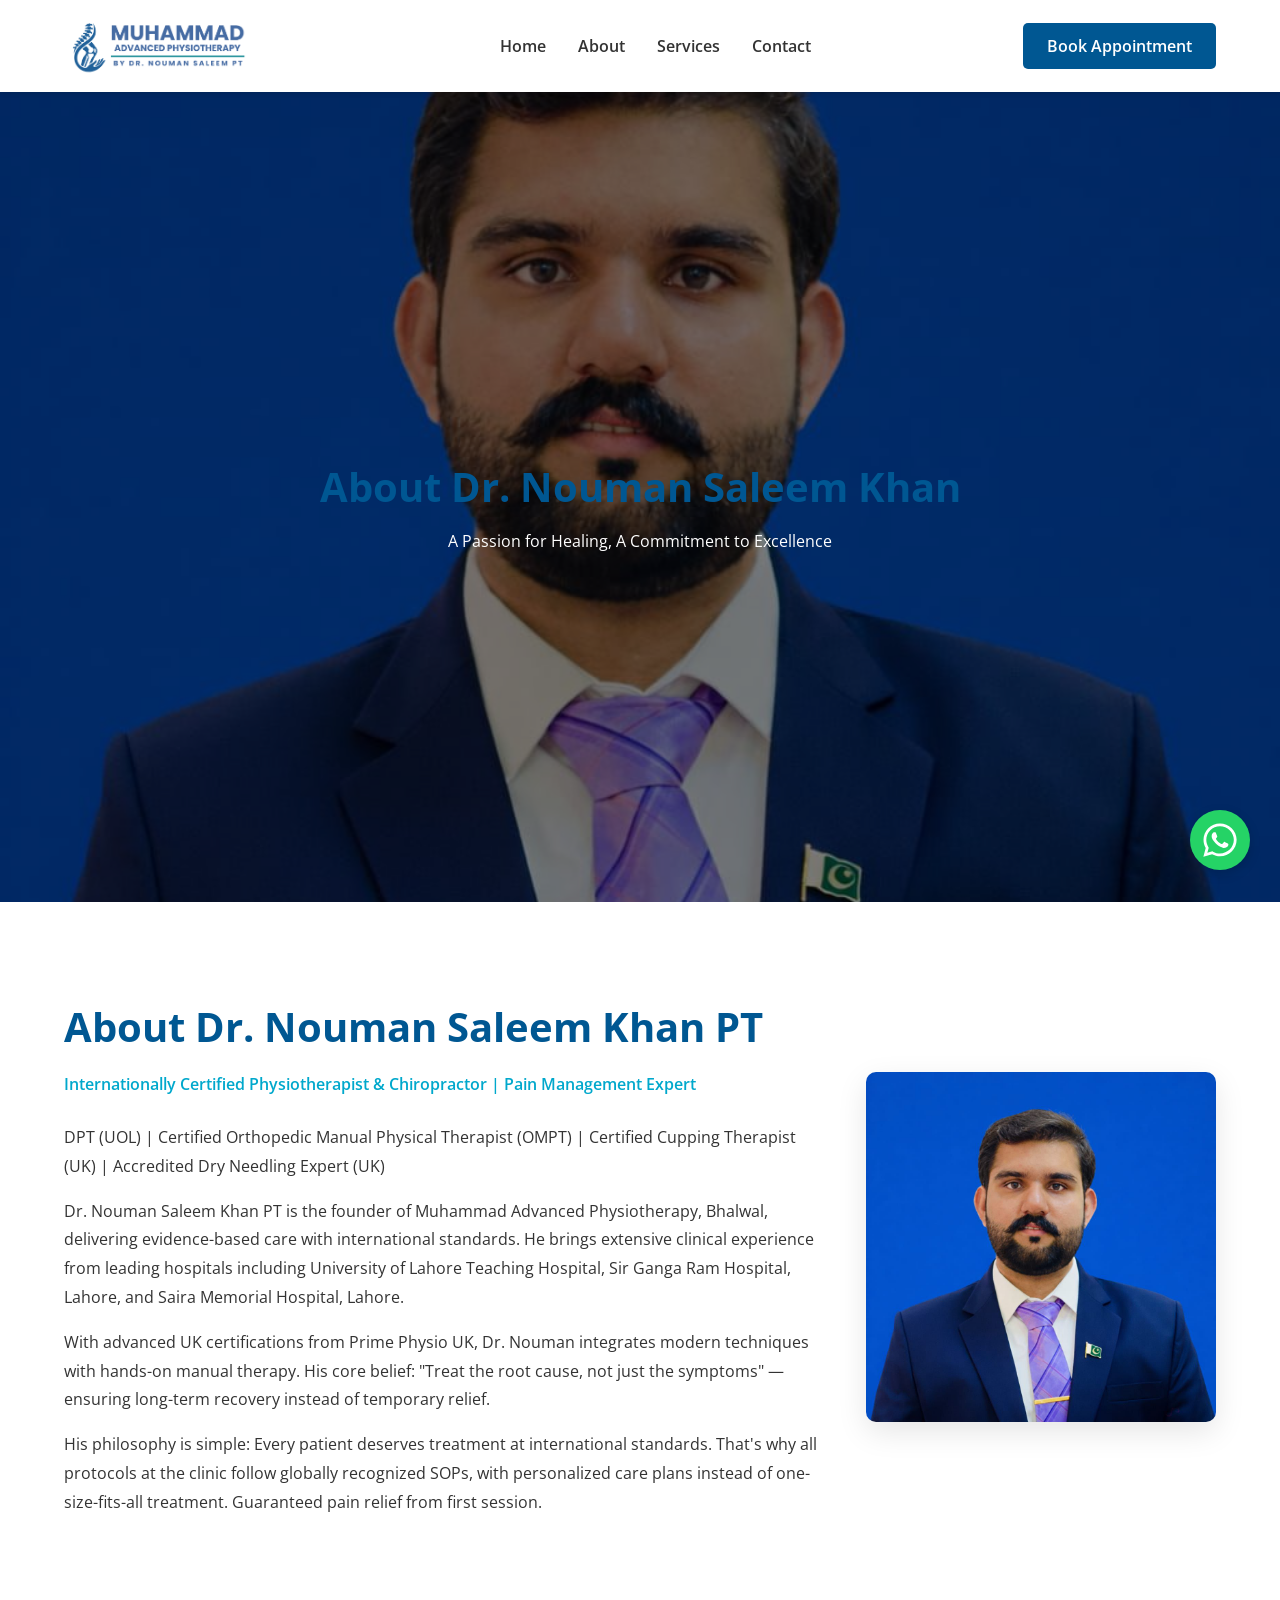
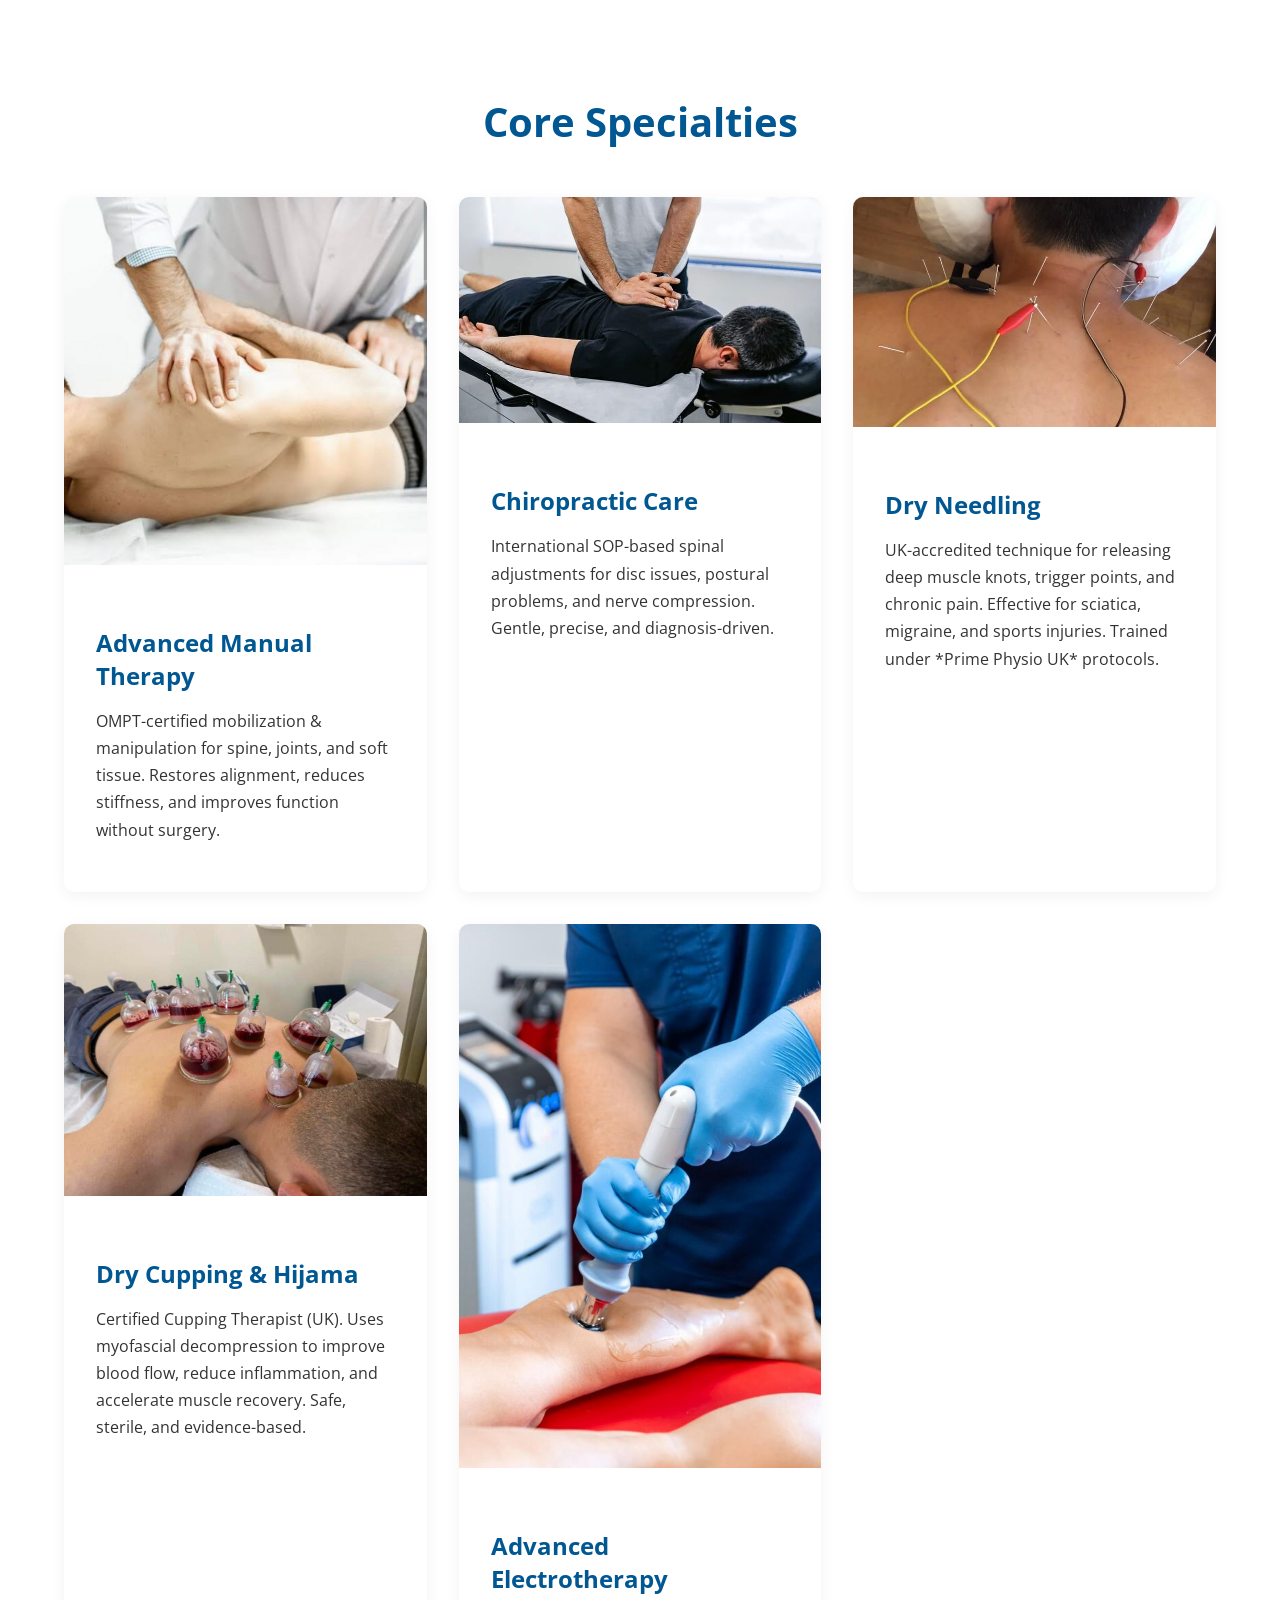
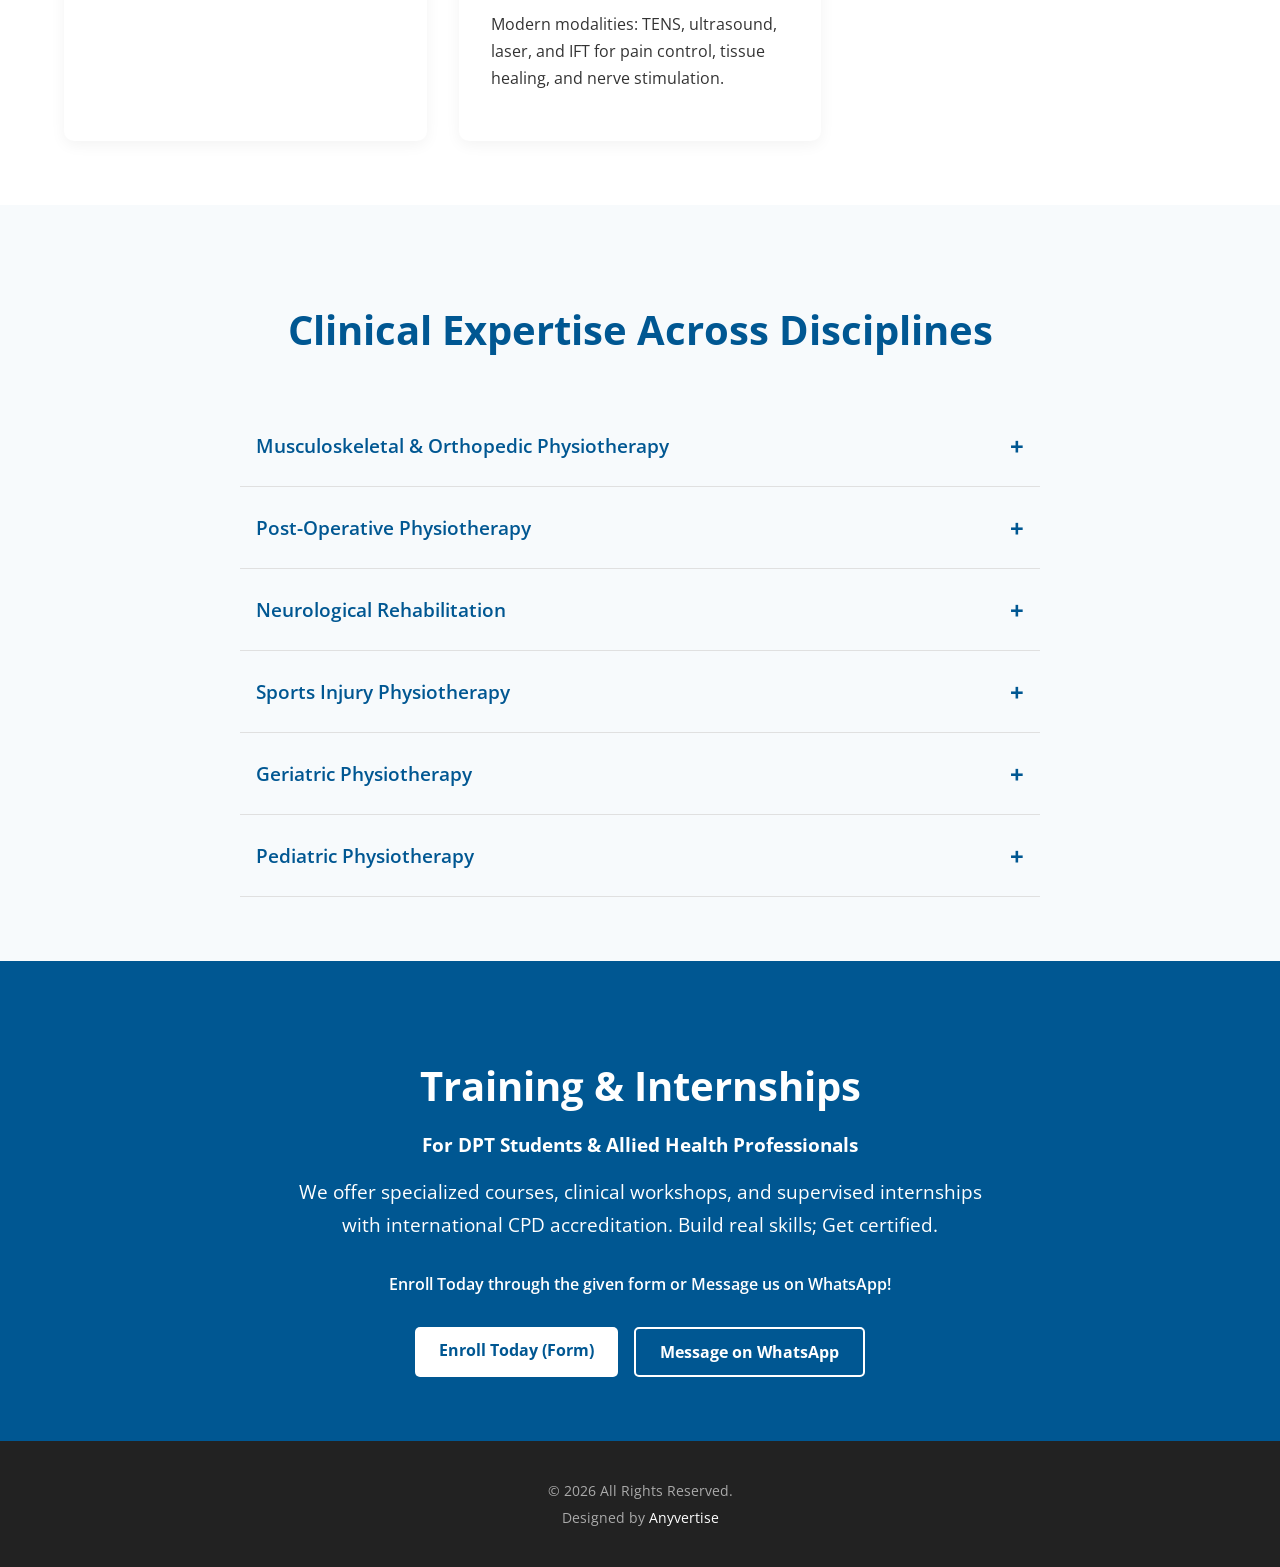
<file: about.html>
<!DOCTYPE html>
<html lang="en">
<head>
    <meta charset="UTF-8">
    <meta name="viewport" content="width=device-width, initial-scale=1.0">
    <title>About Dr. Nouman Saleem Khan | Physiotherapist & Chiropractor</title>
    <link rel="stylesheet" href="style.css">
    <link rel="preconnect" href="https://fonts.googleapis.com">
    <link rel="preconnect" href="https://fonts.gstatic.com" crossorigin>
    <link href="https://fonts.googleapis.com/css2?family=Montserrat:wght@700&family=Open+Sans:wght@400;600&display=swap" rel="stylesheet">
</head>
<body>

    <header class="header">
        <div class="container nav-container">
            <div class="logo">
                <a href="index.html">
                    <img src="images/services/logo.png" alt="Dr. Nouman's Physio Logo" class="logo-img">
                </a>
            </div>
            <nav class="nav">
                <ul>
                    <li><a href="index.html">Home</a></li>
                    <li><a href="about.html">About</a></li>
                    <li><a href="services.html">Services</a></li>
                    <li><a href="contact.html">Contact</a></li>
                </ul>
            </nav>
            <div class="cta">
                <a href="contact.html" class="button-primary">Book Appointment</a>
            </div>
            <button class="hamburger">
                <span></span>
                <span></span>
                <span></span>
            </button>
        </div>
        <div class="mobile-nav">
            <ul>
                <li><a href="index.html">Home</a></li>
                <li><a href="about.html">About</a></li>
                <li><a href="services.html">Services</a></li>
                <li><a href="contact.html">Contact</a></li>
            </ul>
        </div>
    </header>

    <main>
        <section class="hero-about" id="home" style="background: url('images/services/dr-nouman.jpeg') no-repeat center center/cover;">
            <div class="overlay"></div>
            <div class="container hero-content">
                <h1 class="title">About Dr. Nouman Saleem Khan</h1>
                <p class="subtitle">A Passion for Healing, A Commitment to Excellence</p>
            </div>
        </section>

        <section class="about animated" id="about">
            <div class="container about-container">
                <div class="about-image">
                    <img src="images/services/dr-nouman.jpeg" alt="Dr. Nouman Saleem Khan">
                </div>
                <div class="about-content">
                    <h2 class="title">About Dr. Nouman Saleem Khan PT</h2>
                    <p class="tagline">Internationally Certified Physiotherapist & Chiropractor | Pain Management Expert</p>
                    <p>DPT (UOL) | Certified Orthopedic Manual Physical Therapist (OMPT) | Certified Cupping Therapist (UK) | Accredited Dry Needling Expert (UK)</p>
                    <p>Dr. Nouman Saleem Khan PT is the founder of Muhammad Advanced Physiotherapy, Bhalwal, delivering evidence-based care with international standards. He brings extensive clinical experience from leading hospitals including University of Lahore Teaching Hospital, Sir Ganga Ram Hospital, Lahore, and Saira Memorial Hospital, Lahore.</p>
                    <p>With advanced UK certifications from Prime Physio UK, Dr. Nouman integrates modern techniques with hands-on manual therapy. His core belief: "Treat the root cause, not just the symptoms" — ensuring long-term recovery instead of temporary relief.</p>
                    <p>His philosophy is simple: Every patient deserves treatment at international standards. That's why all protocols at the clinic follow globally recognized SOPs, with personalized care plans instead of one-size-fits-all treatment. Guaranteed pain relief from first session.</p>
                </div>
            </div>
        </section>
        <section class="services animated" id="services">
            <div class="container">
                <h2 class="title">Core Specialties</h2>
                <div class="services-grid">
                    <div class="service-card">
                        <img src="images/services/advanced-manual-therapy.jpg" alt="Advanced Manual Therapy" class="service-card-img">
                        <div class="service-card-content">
                            <h3 class="service-card-title">Advanced Manual Therapy</h3>
                            <p>OMPT-certified mobilization & manipulation for spine, joints, and soft tissue. Restores alignment, reduces stiffness, and improves function without surgery.</p>
                        </div>
                    </div>
                    <div class="service-card">
                        <img src="images/services/chiropractic-care.jpg" alt="Chiropractic Care" class="service-card-img">
                        <div class="service-card-content">
                            <h3 class="service-card-title">Chiropractic Care</h3>
                            <p>International SOP-based spinal adjustments for disc issues, postural problems, and nerve compression. Gentle, precise, and diagnosis-driven.</p>
                        </div>
                    </div>
                    <div class="service-card">
                        <img src="images/services/dry-needling.jpg" alt="Dry Needling" class="service-card-img">
                        <div class="service-card-content">
                            <h3 class="service-card-title">Dry Needling</h3>
                            <p>UK-accredited technique for releasing deep muscle knots, trigger points, and chronic pain. Effective for sciatica, migraine, and sports injuries. Trained under *Prime Physio UK* protocols.</p>
                        </div>
                    </div>
                    <div class="service-card">
                        <img src="images/services/dry-cupping-hijama.jpg" alt="Dry Cupping & Hijama" class="service-card-img">
                        <div class="service-card-content">
                            <h3 class="service-card-title">Dry Cupping & Hijama</h3>
                            <p>Certified Cupping Therapist (UK). Uses myofascial decompression to improve blood flow, reduce inflammation, and accelerate muscle recovery. Safe, sterile, and evidence-based.</p>
                        </div>
                    </div>
                    <div class="service-card">
                        <img src="images/services/advanced-electrotherapy.jpg" alt="Advanced Electrotherapy" class="service-card-img">
                        <div class="service-card-content">
                            <h3 class="service-card-title">Advanced Electrotherapy</h3>
                            <p>Modern modalities: TENS, ultrasound, laser, and IFT for pain control, tissue healing, and nerve stimulation.</p>
                        </div>
                    </div>
                </div>
            </div>
        </section>
        <section class="expertise animated" id="expertise">
            <div class="container">
                <h2 class="title">Clinical Expertise Across Disciplines</h2>
                <div class="accordion">
                    <div class="accordion-item">
                        <button class="accordion-button">
                            Musculoskeletal & Orthopedic Physiotherapy
                            <span class="icon">+</span>
                        </button>
                        <div class="accordion-content">
                            <img src="images/services/musculoskeletal-orthopedic.jpg" alt="Musculoskeletal & Orthopedic Physiotherapy" class="accordion-img">
                            <p>Advanced treatment for cervical neck pain, lower back pain, slipped disc, sciatica, frozen shoulder, knee osteoarthritis, and post-fracture stiffness. Specialized rehab for muscle weakness & muscle issues post fracture to restore strength and prevent re-injury.</p>
                        </div>
                    </div>
                    <div class="accordion-item">
                        <button class="accordion-button">
                            Post-Operative Physiotherapy
                            <span class="icon">+</span>
                        </button>
                        <div class="accordion-content">
                            <img src="images/services/post-operative.jpg" alt="Post-Operative Physiotherapy" class="accordion-img">
                            <p>Expert post-op rehab after orthopedic surgeries: ACL reconstruction, knee/hip replacement, spinal surgery, and fracture fixation. Focus on early mobility, scar tissue management, and safe return to daily activities.</p>
                        </div>
                    </div>
                     <div class="accordion-item">
                        <button class="accordion-button">
                            Neurological Rehabilitation
                            <span class="icon">+</span>
                        </button>
                        <div class="accordion-content">
                            <img src="images/services/neurological.jpg" alt="Neurological Rehabilitation" class="accordion-img">
                            <p>Evidence-based rehab for stroke recovery, Parkinson’s disease, spinal cord injuries, Bell’s palsy, and balance disorders. Includes gait training, neuroplasticity exercises, and functional retraining to maximize independence.</p>
                        </div>
                    </div>
                     <div class="accordion-item">
                        <button class="accordion-button">
                            Sports Injury Physiotherapy
                            <span class="icon">+</span>
                        </button>
                        <div class="accordion-content">
                            <img src="images/services/sports-injury.jpg" alt="Sports Injury Physiotherapy" class="accordion-img">
                            <p>Comprehensive care for ligament tears, muscle strains, tennis elbow, runner’s knee, and shoulder impingement. Sports-specific rehab with injury prevention and performance enhancement protocols.</p>
                        </div>
                    </div>
                     <div class="accordion-item">
                        <button class="accordion-button">
                            Geriatric Physiotherapy
                            <span class="icon">+</span>
                        </button>
                        <div class="accordion-content">
                            <img src="images/services/geriatric.jpg" alt="Geriatric Physiotherapy" class="accordion-img">
                            <p>Specialized care for seniors with osteoporosis, age-related joint pain, postural kyphosis, and fall risk. Gentle manual therapy and balance training to improve mobility and quality of life.</p>
                        </div>
                    </div>
                     <div class="accordion-item">
                        <button class="accordion-button">
                            Pediatric Physiotherapy
                            <span class="icon">+</span>
                        </button>
                        <div class="accordion-content">
                            <img src="images/services/pediatric.jpg" alt="Pediatric Physiotherapy" class="accordion-img">
                            <p>Early intervention for cerebral palsy, developmental delays, torticollis, flat feet, and postural defects in children. Play-based, child-friendly therapy to achieve motor milestones.</p>
                        </div>
                    </div>
                </div>
            </div>
        </section>
        <section class="students animated" id="students">
            <div class="container students-container">
                <h2 class="title">Training & Internships</h2>
                <h3 style="color: white; margin-bottom: 1rem;">For DPT Students & Allied Health Professionals</h3>
                <p class="description">
                    We offer specialized courses, clinical workshops, and supervised internships with international CPD accreditation. Build real skills; Get certified.
                </p>
                <p style="margin-bottom: 2rem; font-weight: 600;">Enroll Today through the given form or Message us on WhatsApp!</p>
                <div style="display: flex; gap: 1rem; justify-content: center; flex-wrap: wrap;">
                    <a href="https://forms.gle/G2Zk5rH5ivt6AvEQ8" target="_blank" class="button-primary" style="background-color: white; color: var(--primary-color);">Enroll Today (Form)</a>
                    <a href="https://wa.me/923059841688" target="_blank" class="button-primary" style="background-color: transparent; color: white; border: 2px solid white;">Message on WhatsApp</a>
                </div>
            </div>
        </section>
    </main>

    <footer class="footer">
        <div class="container">
            <p>&copy; 2026 All Rights Reserved.</p>
            <p>Designed by <a href="https://anyvertise.com" target="_blank">Anyvertise</a></p>
        </div>
    </footer>

    <a href="https://wa.me/923059841688" class="whatsapp-float" target="_blank" aria-label="Chat on WhatsApp">
        <svg xmlns="http://www.w3.org/2000/svg" viewBox="0 0 448 512">
            <path d="M380.9 97.1C339 55.1 283.2 32 223.9 32c-122.4 0-222 99.6-222 222 0 39.1 10.2 77.3 29.6 111L0 480l117.7-30.9c32.4 17.7 68.9 27 106.1 27h.1c122.3 0 224.1-99.6 224.1-222 0-59.3-25.2-115-67.1-157zm-157 341.6c-33.2 0-65.7-8.9-94-25.7l-6.7-4-69.8 18.3L72 359.2l-4.4-7c-18.5-29.4-28.2-63.3-28.2-98.2 0-101.7 82.8-184.5 184.6-184.5 49.3 0 95.6 19.2 130.4 54.1 34.8 34.9 56.2 81.2 56.1 130.5 0 101.8-84.9 184.6-186.6 184.6zm101.2-138.2c-5.5-2.8-32.8-16.2-37.9-18-5.1-1.9-8.8-2.8-12.5 2.8-3.7 5.6-14.3 18-17.6 21.8-3.2 3.7-6.5 4.2-12 1.4-5.5-2.8-23.2-8.5-44.2-27.1-16.4-14.6-27.1-32.7-30.6-38.1-3.2-5.4-.3-8.3 2.4-11 2.5-2.4 5.5-6.4 8.3-9.6 2.8-3.2 3.7-5.5 5.5-9.2 1.9-3.7 1-6.9-.5-9.7-1.4-2.8-12.5-30.1-17.1-41.2-4.5-10.8-9.1-9.3-12.5-9.5-3.2-.2-6.9-.2-10.6-.2-3.7 0-9.7 1.4-14.8 6.9-5.1 5.6-19.4 19-19.4 46.3 0 27.3 19.9 53.7 22.6 57.4 2.8 3.7 39.1 59.7 94.8 83.8 13.2 5.8 23.5 9.2 31.5 11.8 13.3 4.2 25.4 3.6 35 2.2 10.7-1.6 32.8-13.4 37.4-26.4 4.6-13 4.6-24.1 3.2-26.4-1.3-2.5-5-3.9-10.5-6.6z"/>
        </svg>
    </a>
    <script src="script.js"></script>
</body>
</html>
</file>
<file: style.css>
/* style.css */

:root {
  --primary-color: #005792;
  --secondary-color: #00A8CC;
  --text-color: #333333;
  --background-light: #FFFFFF;
  --background-dark: #F7FAFC;
  --font-heading: 'Montserrat', sans-serif;
  --font-body: 'Open Sans', sans-serif;
}

/* --- Global Styles --- */
html {
    scroll-behavior: smooth;
    overflow-x: hidden;
}

img {
    max-width: 100%;
    height: auto;
}

body {
  margin: 0;
  padding-top: 92px;
  font-family: var(--font-body);
  color: var(--text-color);
  background-color: var(--background-light);
  -webkit-font-smoothing: antialiased;
  -moz-osx-font-smoothing: grayscale;
  overflow-x: hidden;
  width: 100%;
}

.container {
  width: 90%;
  max-width: 1200px;
  margin: 0 auto;
}

main > section {
    padding: 4rem 0;
}

.title {
    font-size: 2.5rem;
    margin-bottom: 1rem;
    color: var(--primary-color);
    text-align: center;
}

.doctor-name {
    display: block;
    font-size: clamp(1.2rem, 6.5vw, 3.5rem);
    font-weight: 800;
    line-height: 1.1;
    margin-bottom: 0.5rem;
    white-space: nowrap;
}

.certified-text {
    display: block;
    font-size: 1.2rem;
    font-weight: 500;
    color: var(--secondary-color);
    letter-spacing: 1px;
    text-transform: uppercase;
}

@media (max-width: 480px) {
    .hero-split-content {
        padding: 2rem 1rem;
    }
}

.button-primary {
  background-color: var(--primary-color);
  color: white;
  padding: 12px 24px;
  border: none;
  border-radius: 5px;
  font-size: 1rem;
  font-weight: 600;
  cursor: pointer;
  text-decoration: none;
  display: inline-block;
  transition: background-color 0.3s ease;
}

.button-primary:hover {
  background-color: #00416a;
}

/* --- Animations --- */
@keyframes fadeIn {
    from {
        opacity: 0;
        transform: translateY(20px);
    }
    to {
        opacity: 1;
        transform: translateY(0);
    }
}

.animated {
    opacity: 0;
}

.fade-in {
    animation: fadeIn 1s ease-in-out forwards;
}

/* --- Header --- */
.header {
  background-color: var(--background-light);
  box-shadow: 0 2px 4px rgba(0, 0, 0, 0.1);
  padding: 1rem 0;
  position: fixed;
  top: 0;
  left: 0;
  z-index: 1000;
  width: 100%;
  transition: transform 0.3s ease-in-out;
}

.header.header-hidden {
    transform: translateY(-100%);
}

.nav-container {
  display: flex;
  justify-content: space-between;
  align-items: center;
}

.logo a {
  display: block;
  text-decoration: none;
}

.logo-img {
    height: 60px;
    width: auto;
    display: block;
    transition: transform 0.3s ease;
}

.logo-img:hover {
    transform: scale(1.05);
}

.nav ul {
  list-style: none;
  display: flex;
  margin: 0;
  padding: 0;
}

.nav li {
  margin-left: 2rem;
}

.nav a {
  font-weight: 600;
  color: var(--text-color);
  text-decoration: none;
  transition: color 0.3s ease;
}

.nav a:hover {
  color: var(--primary-color);
}

.hamburger {
    display: none;
    cursor: pointer;
    background: none;
    border: none;
}

.hamburger span {
    display: block;
    width: 25px;
    height: 3px;
    margin: 5px 0;
    background-color: var(--primary-color);
    transition: all 0.3s ease-in-out;
}

.mobile-nav {
    display: none;
    background-color: white;
    box-shadow: 0 4px 8px rgba(0,0,0,0.1);
    position: absolute;
    top: 100%;
    left: 0;
    width: 100%;
    padding: 1rem 0;
}

.mobile-nav ul {
    list-style: none;
    padding: 0;
    margin: 0;
    text-align: center;
}

.mobile-nav li {
    padding: 1rem 0;
}

.mobile-nav a {
    color: var(--primary-color);
    font-weight: bold;
    text-decoration: none;
    font-size: 1.2rem;
}

.services-banner {
    padding: 0 !important;
}

.services-banner img {
    width: 100%;
    height: auto;
    display: block;
}

/* --- Hero --- */
/* --- Hero Split --- */
.hero-split {
  display: flex;
  align-items: center;
  justify-content: center;
  background-color: var(--background-dark);
}

.hero-split-image {
  flex: 1;
  position: relative;
}

.hero-split-image img {
  width: 100%;
  height: 100%;
  object-fit: cover;
}

.hero-split-content {
  flex: 1;
  padding: 4rem;
  text-align: center;
}

@media (max-width: 768px) {
  .hero-split {
    flex-direction: column;
  }
  .hero-split-content {
    padding: 2rem;
  }
}
.hero {
  position: relative;
  height: 90vh;
  display: flex;
  align-items: center;
  justify-content: center;
  text-align: center;
  color: white;
  padding: 0;
  background: url('images/services/dr-nouman.jpeg') no-repeat center center/cover;
}

.hero-content {
  position: relative;
  z-index: 2;
  max-width: 800px;
}

.hero-about {
    position: relative;
    height: 90vh;
    display: flex;
    align-items: center;
    justify-content: center;
    text-align: center;
    color: white;
    padding: 0;
}

.hero-about .overlay {
    position: absolute;
    top: 0;
    left: 0;
    width: 100%;
    height: 100%;
    background-color: rgba(0, 0, 0, 0.5);
}

.hero .title {
  font-size: 3.5rem;
  margin-bottom: 1rem;
  color: white;
}

.hero .subtitle {
  font-size: 1.5rem;
  font-weight: 400;
  margin-bottom: 2rem;
}

/* --- About --- */
.about {
  background-color: var(--background-light);
}

.about-container {
  display: flex;
  align-items: center;
  gap: 3rem;
  flex-direction: row-reverse;
}

.about-image {
  flex-shrink: 0;
}

.about-image img {
  border-radius: 10px;
  box-shadow: 0 10px 30px rgba(0, 0, 0, 0.1);
  width: 350px;
  height: auto;
  max-width: 100%;
}

.about-content {
  flex-grow: 1;
}

.about-content .title {
    text-align: left;
}

.about .tagline {
  font-weight: 600;
  color: var(--secondary-color);
  margin-bottom: 1.5rem;
}

.about-content p {
  line-height: 1.8;
  margin-bottom: 1rem;
}

/* --- Services --- */
.services {
  background-color: var(--background-light);
}

.featured-services {
  background-color: var(--background-dark);
}

.services-grid {
  display: grid;
  grid-template-columns: repeat(auto-fit, minmax(280px, 1fr));
  gap: 2rem;
  margin-top: 3rem;
}

.service-card {
  background-color: var(--background-light);
  border-radius: 10px;
  box-shadow: 0 4px 15px rgba(0, 0, 0, 0.05);
  transition: transform 0.3s ease, box-shadow 0.3s ease;
  overflow: hidden;
  text-align: left;
}

.service-card:hover {
  transform: translateY(-10px);
  box-shadow: 0 10px 30px rgba(0, 0, 0, 0.1);
}

.service-card-img {
    width: 100%;
    height: auto;
    object-fit: cover;
}

.service-card-content {
  padding: 2rem;
}

.service-card-title {
  font-size: 1.5rem;
  margin-bottom: 1rem;
  color: var(--primary-color);
}

.service-card p {
  line-height: 1.7;
}

/* --- Expertise --- */
.expertise {
  background-color: var(--background-dark);
}

.expertise .title {
  margin-bottom: 3rem;
}

.accordion {
  max-width: 800px;
  margin: 0 auto;
}

.accordion-item {
  border-bottom: 1px solid #e0e0e0;
}

.accordion-button {
  width: 100%;
  background: none;
  border: none;
  text-align: left;
  padding: 1.5rem 1rem;
  font-size: 1.2rem;
  font-weight: 600;
  font-family: var(--font-body);
  color: var(--primary-color);
  cursor: pointer;
  display: flex;
  justify-content: space-between;
  align-items: center;
}

.accordion-button .icon {
  font-size: 1.5rem;
  font-weight: bold;
  transition: transform 0.3s ease;
}

.accordion-button.open .icon {
  transform: rotate(45deg);
}

.accordion-content {
  max-height: 0;
  overflow: hidden;
  transition: max-height 0.3s ease-out;
  padding: 0 1rem;
  line-height: 1.7;
  color: var(--text-color);
}

.accordion-content p {
    margin: 0;
    padding: 1.5rem 0;
}

.accordion-img {
    width: 100%;
    height: auto;
    border-radius: 8px;
    margin-top: 1.5rem;
    object-fit: cover;
}


/* --- Students --- */
.students {
  background-color: var(--primary-color);
  color: white;
  text-align: center;
}

.students-container {
  max-width: 700px;
}

.students .title {
  color: white;
}

.students .description {
  font-size: 1.2rem;
  margin-bottom: 2rem;
  line-height: 1.7;
}

.students .button-primary {
  background-color: white;
  color: var(--primary-color);
  font-weight: bold;
}

.students .button-primary:hover {
  background-color: #f0f0f0;
}

/* --- Contact --- */
.online-consultation-promo {
    background: linear-gradient(135deg, var(--primary-color), var(--secondary-color));
    color: white;
    padding: 1.5rem;
    border-radius: 8px;
    margin-bottom: 2rem;
    box-shadow: 0 4px 15px rgba(0,0,0,0.1);
}

.online-consultation-promo h3 {
    margin-top: 0;
    margin-bottom: 0.5rem;
    color: white;
    font-size: 1.3rem;
}

.online-consultation-promo p {
    margin: 0;
    font-size: 1rem;
    line-height: 1.5;
}

.contact {
    background-color: var(--background-dark);
}

.contact-container {
    display: grid;
    grid-template-columns: 1fr 1fr;
    gap: 4rem;
    align-items: flex-start;
}

.contact .title {
    text-align: left;
}

.contact-info p {
    line-height: 1.8;
    margin-bottom: 2rem;
}

.detail-item {
    margin-bottom: 1.5rem;
}

.detail-item strong {
    display: block;
    color: var(--primary-color);
    margin-bottom: 0.5rem;
}

.form-container {
    background: white;
    padding: 3rem;
    border-radius: 10px;
    box-shadow: 0 10px 30px rgba(0,0,0,0.1);
}

.contact-form {
    display: flex;
    flex-direction: column;
    gap: 1.5rem;
}

.contact-form input,
.contact-form select,
.contact-form textarea {
    width: 100%;
    padding: 1rem;
    border: 1px solid #ccc;
    border-radius: 5px;
    font-family: var(--font-body);
    font-size: 1rem;
    box-sizing: border-box;
}

.contact-form textarea {
    min-height: 120px;
    resize: vertical;
}

.contact-form button {
    width: 100%;
}

/* --- Floating WhatsApp --- */
.whatsapp-float {
    position: fixed;
    bottom: 30px;
    right: 30px;
    background-color: #25d366;
    color: white;
    width: 60px;
    height: 60px;
    border-radius: 50%;
    display: flex;
    align-items: center;
    justify-content: center;
    box-shadow: 0 4px 12px rgba(0, 0, 0, 0.15);
    z-index: 1000;
    text-decoration: none;
    transition: all 0.3s cubic-bezier(0.175, 0.885, 0.32, 1.275);
}

.whatsapp-float:hover {
    background-color: #128c7e;
    transform: scale(1.1);
    box-shadow: 0 6px 16px rgba(0, 0, 0, 0.25);
    color: white;
}

.whatsapp-float svg {
    width: 38px;
    height: 38px;
    fill: white;
}

/* --- Footer --- */
.footer {
  background-color: #222;
  color: #aaa;
  text-align: center;
  padding-top: 2rem;
  padding-bottom: 2rem;
}

.footer .container {
    padding-top: 0;
    padding-bottom: 0;
}

.footer p {
  margin: 0.5rem 0;
  font-size: 0.9rem;
}

.footer a {
    color: white;
    text-decoration: none;
}

/* --- Responsive Styles --- */
@media (max-width: 992px) {
    .nav, .cta {
        display: none;
    }
    .hamburger {
        display: block;
    }
    .about-container, .contact-container {
        flex-direction: column;
        grid-template-columns: 1fr;
        text-align: center;
    }
    .about-content .title, .contact .title {
        text-align: center;
    }
}

@media (max-width: 768px) {
    .certified-text {
        font-size: 1.1rem;
    }
    .hero .title {
        font-size: 2.5rem;
    }
    .hero .subtitle {
        font-size: 1.2rem;
    }
    .title {
        font-size: 2rem;
    }
    .form-container {
        padding: 2rem;
    }
}

@media (max-width: 576px) {
    body {
        padding-top: 77px;
    }
    .logo-img {
        height: 45px;
    }
    main > section {
        padding: 3rem 0;
    }
}

@media (max-width: 480px) {
    .certified-text {
        font-size: 1rem;
    }
}
</file>
